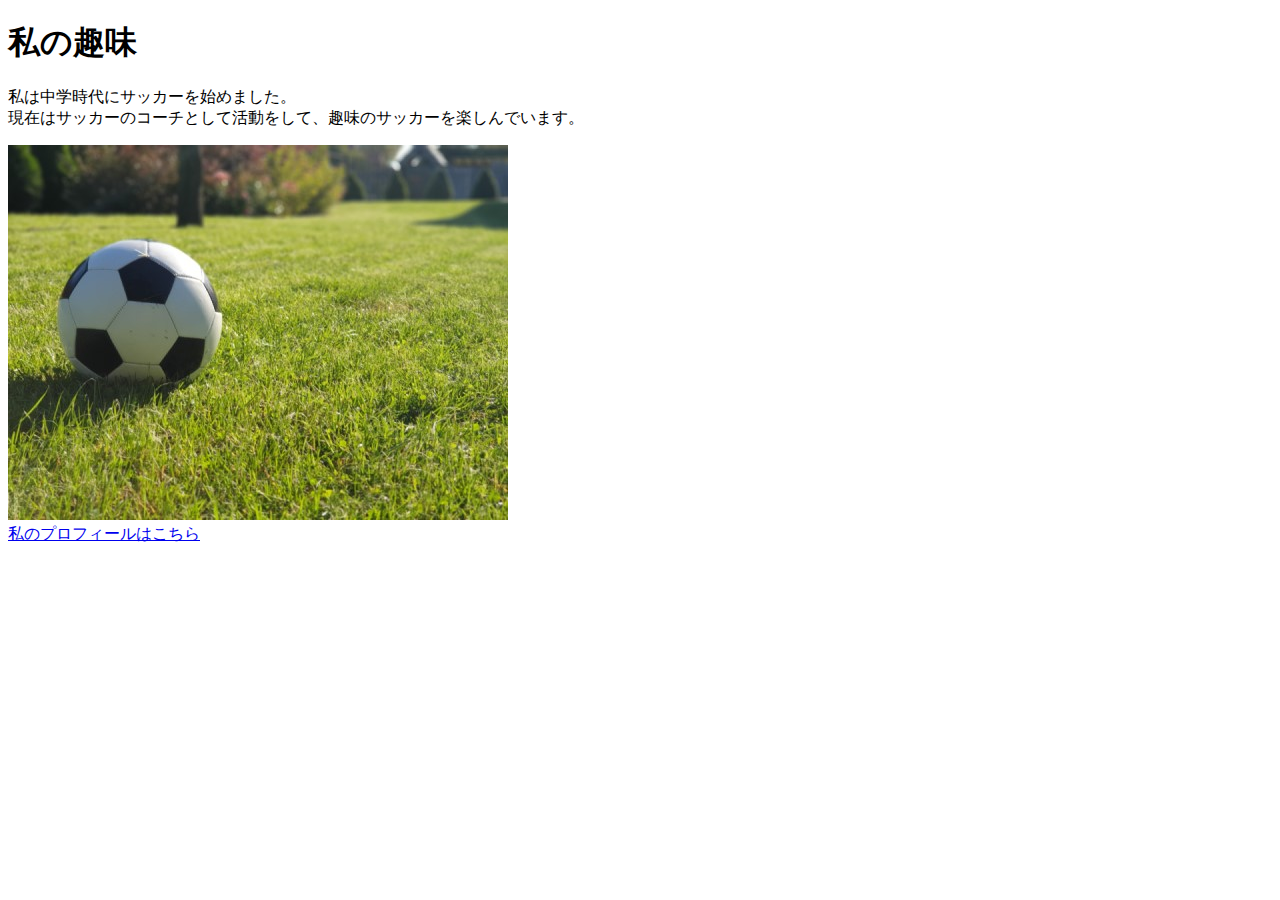
<file: kadai_005/html/index.html>
<!DOCTYPE html>
<html lang="ja">
  <head>
    <title>5章課題</title>
    <meta name="description" content="このページは5章の課題です。">
    <meta charset="utf-8">
  </head>
  <body>
    <h1>私の趣味</h1>
    <p>私は中学時代にサッカーを始めました。<br>現在はサッカーのコーチとして活動をして、趣味のサッカーを楽しんでいます。</p>
    <img src="../images/sample.jpg">
    <a href="https://x.com/samuraijuku"><br>私のプロフィールはこちら</a>
  </body>
</html>
</file>
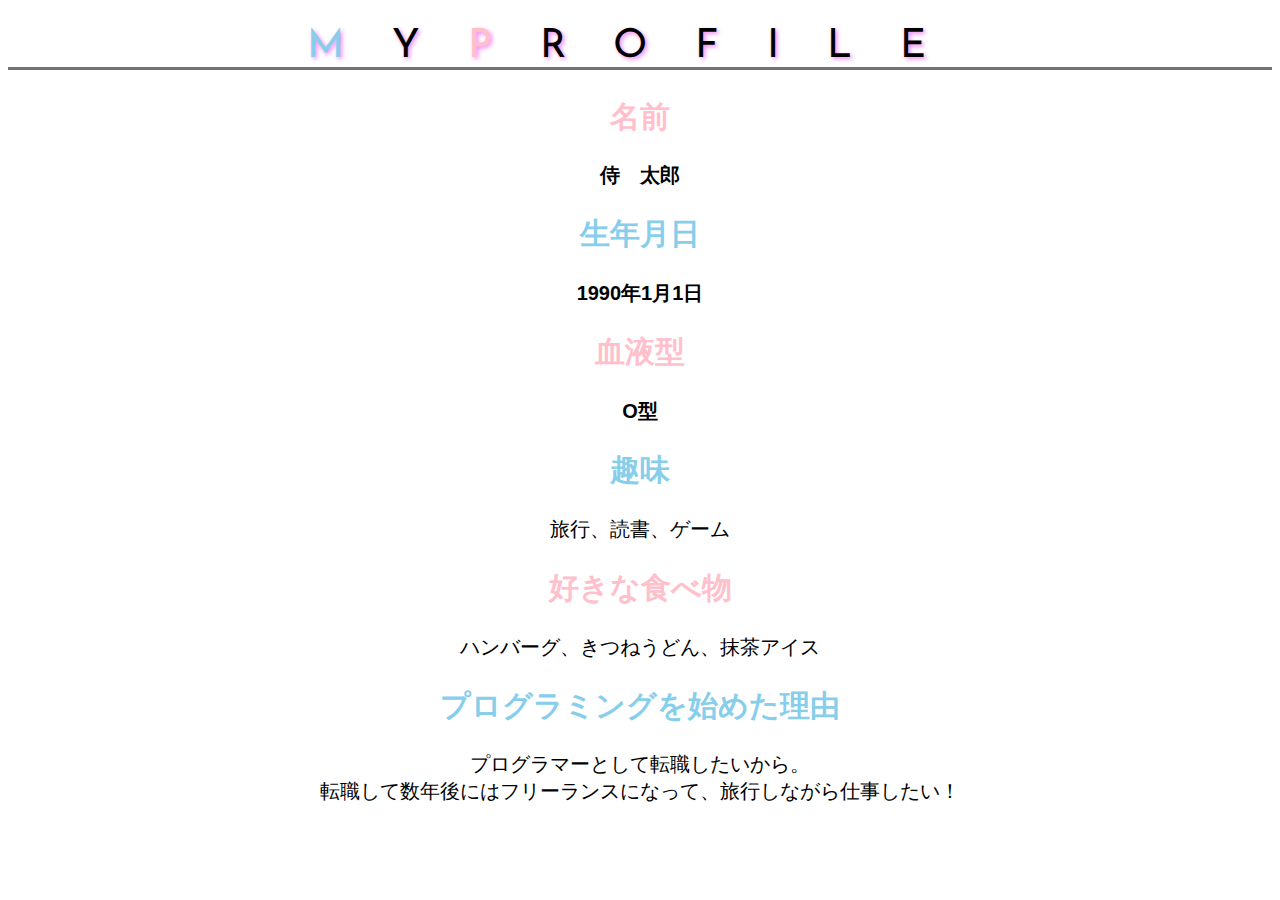
<file: kadai_014/kadai_014.html>
<!DOCTYPE html>
<html lang="ja">
  <head>
    <meta charset="UTF-8" />
    <meta name="description" content="このページは14章の課題です。" />
    <title>14章課題</title>
    <link rel="stylesheet" href="style.css" />
    <link rel="preconnect" href="https://fonts.googleapis.com" />
    <link rel="preconnect" href="https://fonts.gstatic.com" crossorigin />
    <link
      href="https://fonts.googleapis.com/css2?family=Josefin+Sans&display=swap"
      rel="stylesheet"
    />
  </head>
  <body>
    <h1>
      <span class="color-skyblue">M</span>Y<span class="color-pink">P</span
      >ROFILE
    </h1>
    <div id="basic">
      <h2 class="color-pink">名前</h2>
      <p>侍　太郎</p>
      <h2 class="color-skyblue">生年月日</h2>
      <p>1990年1月1日</p>
      <h2 class="color-pink">血液型</h2>
      <p>O型</p>
    </div>
    <h2 class="color-skyblue">趣味</h2>
    <p>旅行、読書、ゲーム</p>
    <h2 class="color-pink">好きな食べ物</h2>
    <p>ハンバーグ、きつねうどん、抹茶アイス</p>
    <h2 class="color-skyblue">プログラミングを始めた理由</h2>
    <p>
      プログラマーとして転職したいから。<br />転職して数年後にはフリーランスになって、旅行しながら仕事したい！
    </p>
  </body>
</html>
</file>
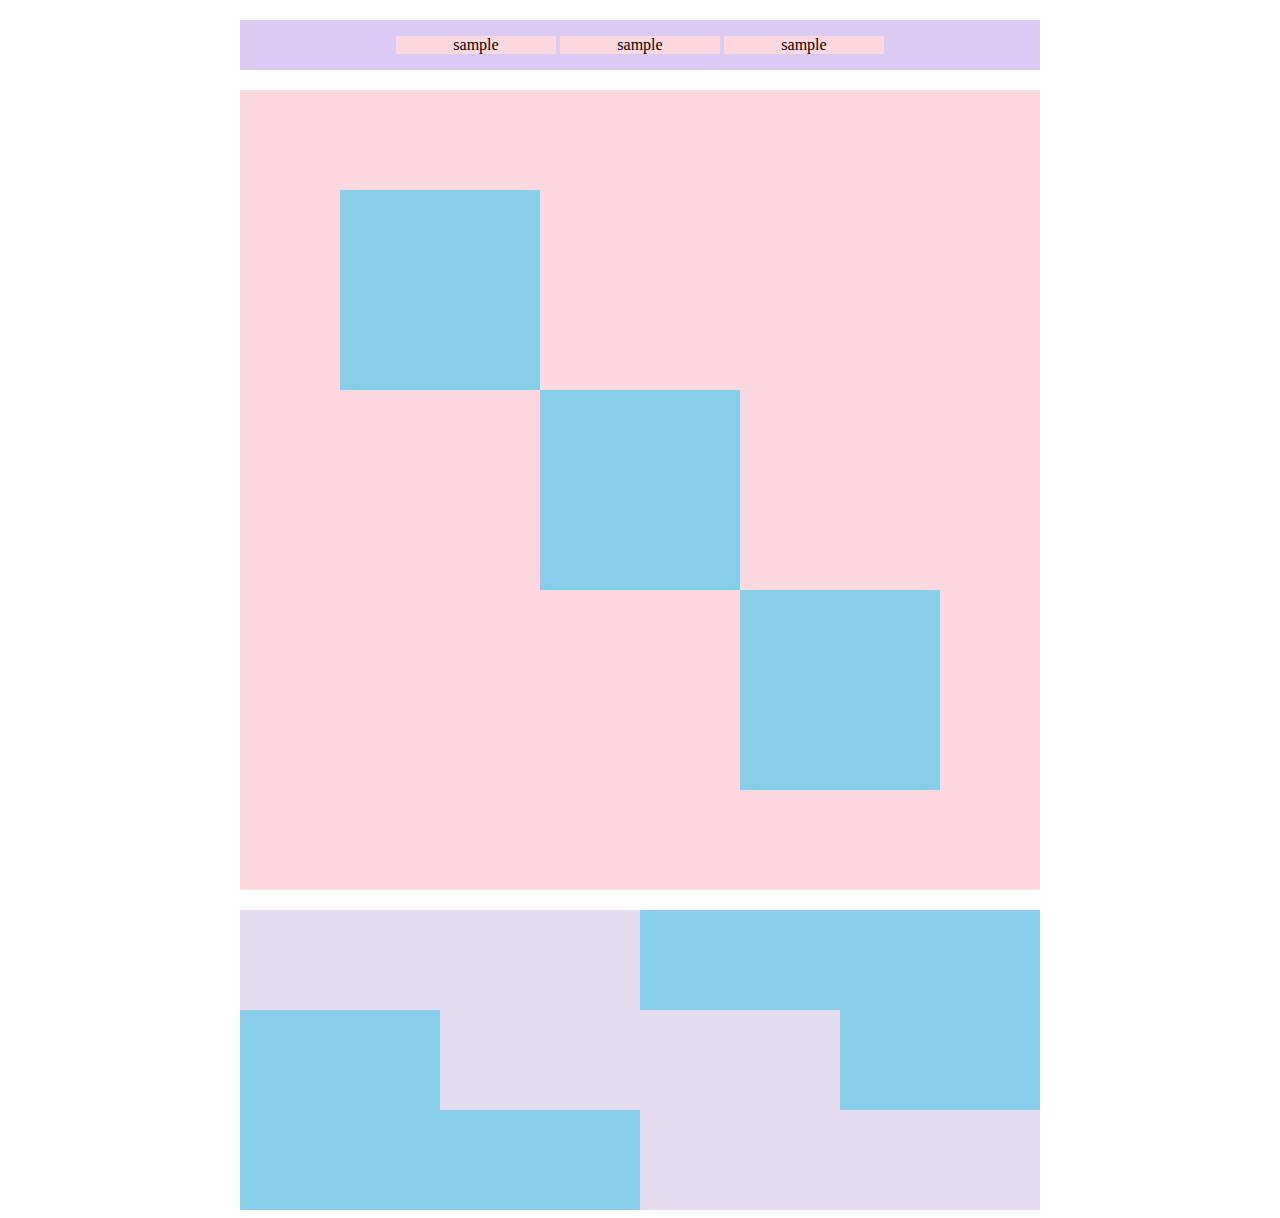
<file: kadai_018/kadai_018.html>
<!DOCTYPE html>
<html lang="ja">
  <head>
    <meta charset="UTF-8" />
    <meta name="viewport" content="width=device-width, initial-scale=1.0" />
    <meta name="discription" content="このページは18章の課題です。" />
    <title>18章課題</title>
    <link rel="stylesheet" href="style.css" />
  </head>
  <body>
    <div id="top">
      <p class="top-child">sample</p>
      <p class="top-child">sample</p>
      <p class="top-child">sample</p>
    </div>
    <div id="middle">
      <div id="middle-child01"></div>
      <div id="middle-child02"></div>
      <div id="middle-child03"></div>
    </div>
    <div id="bottom">
      <div id="bottom-child01"></div>
      <div id="bottom-child02"></div>
      <div id="bottom-child03"></div>
    </div>
  </body>
</html>
</file>
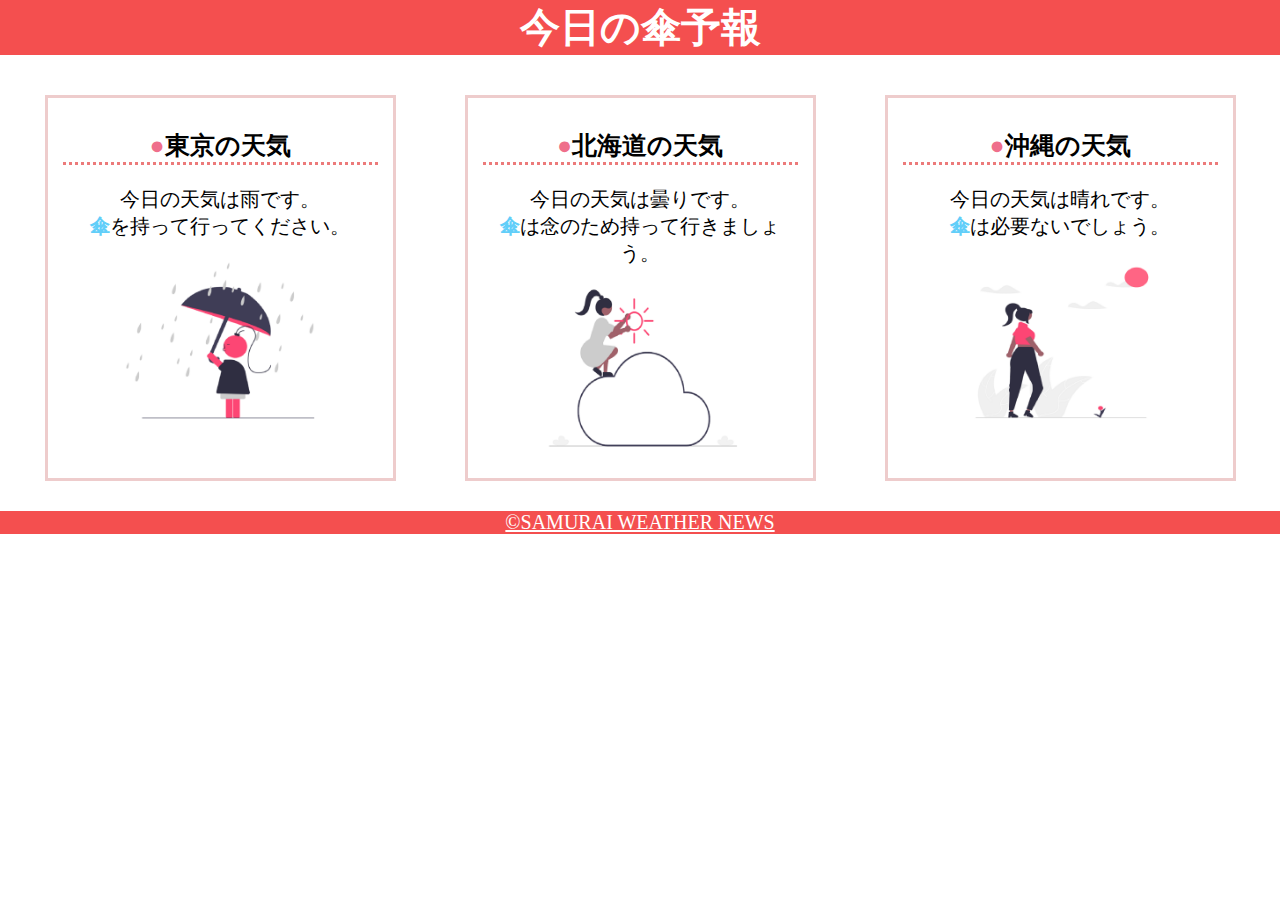
<file: kadai_022/kadai_022.html>
<!DOCTYPE html>
<html lang="ja">
  <head>
    <meta charset="UTF-8" />
    <meta name="viewport" content="width=device-width, initial-scale=1.0" />
    <meta name="discription" content="このページは22章の課題です。" />
    <title>22章課題</title>
    <link rel="stylesheet" href="style.css" />
  </head>
  <body>
    <header>
      <h1>今日の傘予報</h1>
    </header>

    <main>
      <div id="parent">
        <div class="contents">
          <h2>東京の天気</h2>
          <p>今日の天気は雨です。</p>
          <p>傘を持って行ってください。</p>
          <img src="images/rainy.png" />
        </div>
        <div class="contents">
          <h2>北海道の天気</h2>
          <p>今日の天気は曇りです。</p>
          <p>傘は念のため持って行きましょう。</p>
          <img src="images/cloudy.png" />
        </div>
        <div class="contents">
          <h2>沖縄の天気</h2>
          <p>今日の天気は晴れです。</p>
          <p>傘は必要ないでしょう。</p>
          <img src="images/sunny.png" />
        </div>
      </div>
    </main>

    <footer>
      <a href="https://www.sejuku.net/corp/">&copy;SAMURAI WEATHER NEWS </a>
    </footer>
  </body>
</html>
</file>
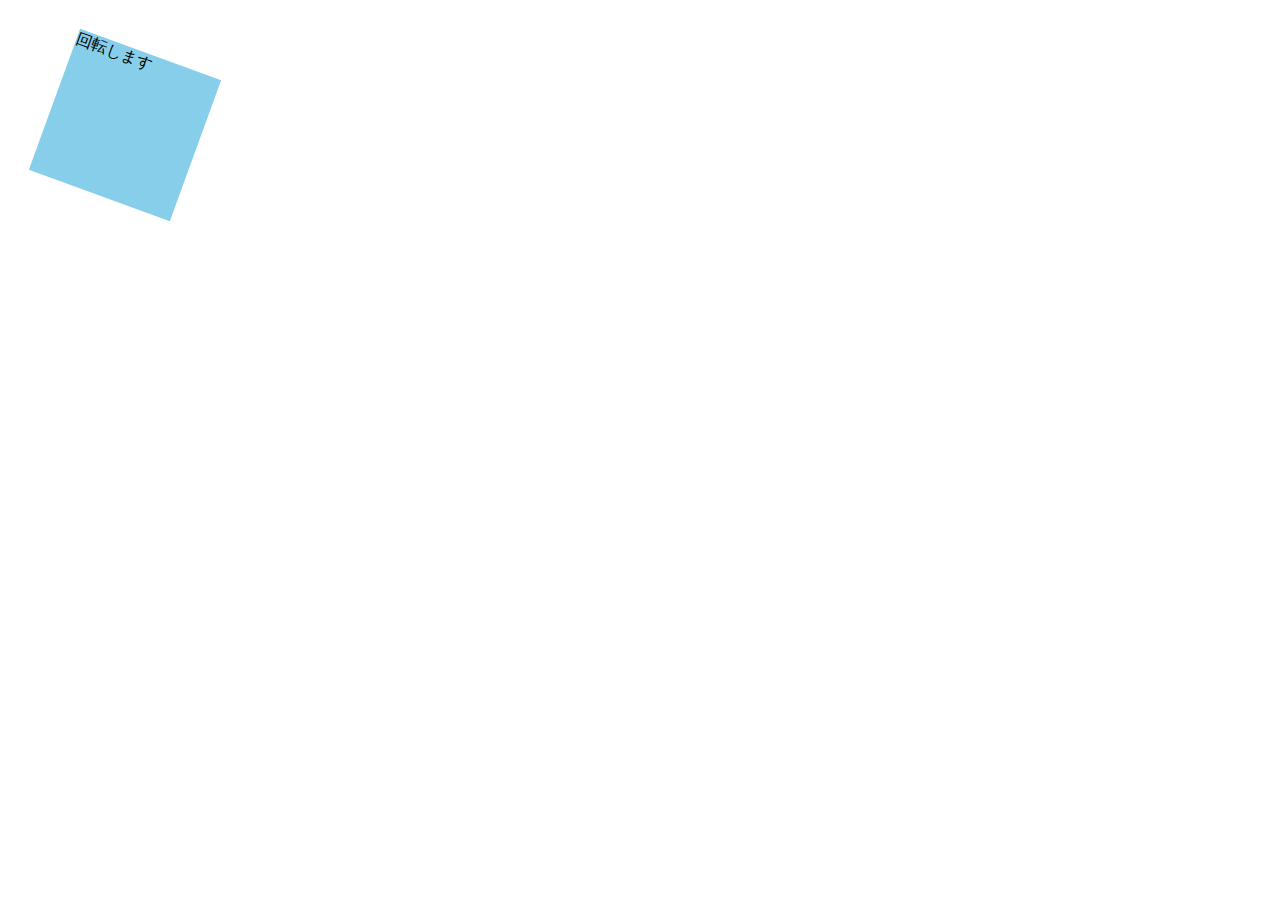
<file: kadai_mdn_css/mdn.html>
<!DOCTYPE html>
<html>
  <head>
    <style>
      div {
        position: absolute;
        left: 50px;
        top: 50px;
        width: 150px;
        height: 150px;
        background-color: skyblue;
        transform: rotate(20deg);
      }
    </style>
  </head>

  <body>
    <div>回転します</div>
  </body>
</html>
</file>
<file: kadai_014/style.css>
html {
  font-size: 20px;
}

body {
  font-family: "Arial", "Meiryo", sans-serif;
  text-align: center;
}

h1 {
  font-family: "Josefin Sans", sans-serif;
  font-optical-sizing: auto;
  font-weight: 400;
  font-style: normal;
  font-size: 2rem;
  letter-spacing: 1.2em;
  text-shadow: 2px 2px 4px violet;
  border-bottom: solid 3px rgb(115, 115, 114);
}

.color-skyblue {
  color: skyblue;
}

.color-pink {
  color: rgb(255, 192, 203);
}

#basic>p {
  font-weight: bold;
}
</file>
<file: kadai_018/style.css>
#top {
  width: 800px;
  background-color: #dcc9f4;
  margin: 20px auto;
  text-align: center;
}

.top-child {
  width: 20%;
  background-color: #ffd9df;
  display: inline-block;
}

#middle {
  position: relative;
  width: 800px;
  height: 800px;
  margin: 20px auto;
  background-color: #ffd9df;
}

#middle-child01 {
  position: absolute;
  top: 100px;
  left: 100px;
  width: 200px;
  height: 200px;
  background-color: #87ceeb;
}

#middle-child02 {
  position: absolute;
  top: 300px;
  left: 300px;
  width: 200px;
  height: 200px;
  background-color: #87ceeb;
}

#middle-child03 {
  position: absolute;
  top: 500px;
  left: 500px;
  width: 200px;
  height: 200px;
  background-color: #87ceeb;
}

#bottom {
  position: relative;
  width: 800px;
  height: 300px;
  margin: auto;
  background-color: #87ceeb;
}

#bottom-child01 {
  width: 400px;
  height: 100px;
  background-color: #e5dcf0;
}

#bottom-child02 {
  position: absolute;
  left: 200px;
  width: 400px;
  height: 100px;
  background-color: #e5dcf0;
}

#bottom-child03 {
  position: absolute;
  left: 400px;
  bottom: 0px;
  width: 400px;
  height: 100px;
  background-color: #e5dcf0;
}
</file>
<file: kadai_022/style.css>
@media screen and (max-width: 768px) {
  h2 {
    font-size: 30px;
  }
  p {
    font-size: 25px;
  }
  #parent {
    flex-direction: column;
  }
}

h1 {
  margin: 0px;
  color: rgb(255, 255, 255);
}

p {
  margin: 0px;
  font-size: 20px;
}

body {
  margin: 0px;
  font-size: 20px;
}

header {
  margin-bottom: 20px;
  background-color: rgb(244, 79, 79);
  text-align: center;
}

main {
  margin: 10px;
}

#parent {
  display: flex;
  justify-content: space-around;
}

.contents {
  border: solid 3px rgb(238, 204, 204);
  flex-basis: 25%;
  padding: 10px 15px;
  margin: 20px 0;
  text-align: center;
}

h2 {
  font-size: 25px;
  border-bottom: dotted 3px rgb(236, 122, 122);
}

h2::before {
  content: "●";
  color: rgb(239, 111, 139);
}

.contents p:nth-of-type(2)::first-letter {
  font-weight: bold;
  color: rgb(97, 206, 249);
}

.contents img {
  margin: 10px 0;
  width: 70%;
}

footer {
  background-color: rgb(244, 79, 79);
  text-align: center;
}

a {
  color: rgb(255, 255, 255);
}

a:visited {
  color: rgb(193, 234, 251);
}

a:hover {
  color: rgb(245, 178, 168);
}
</file>
